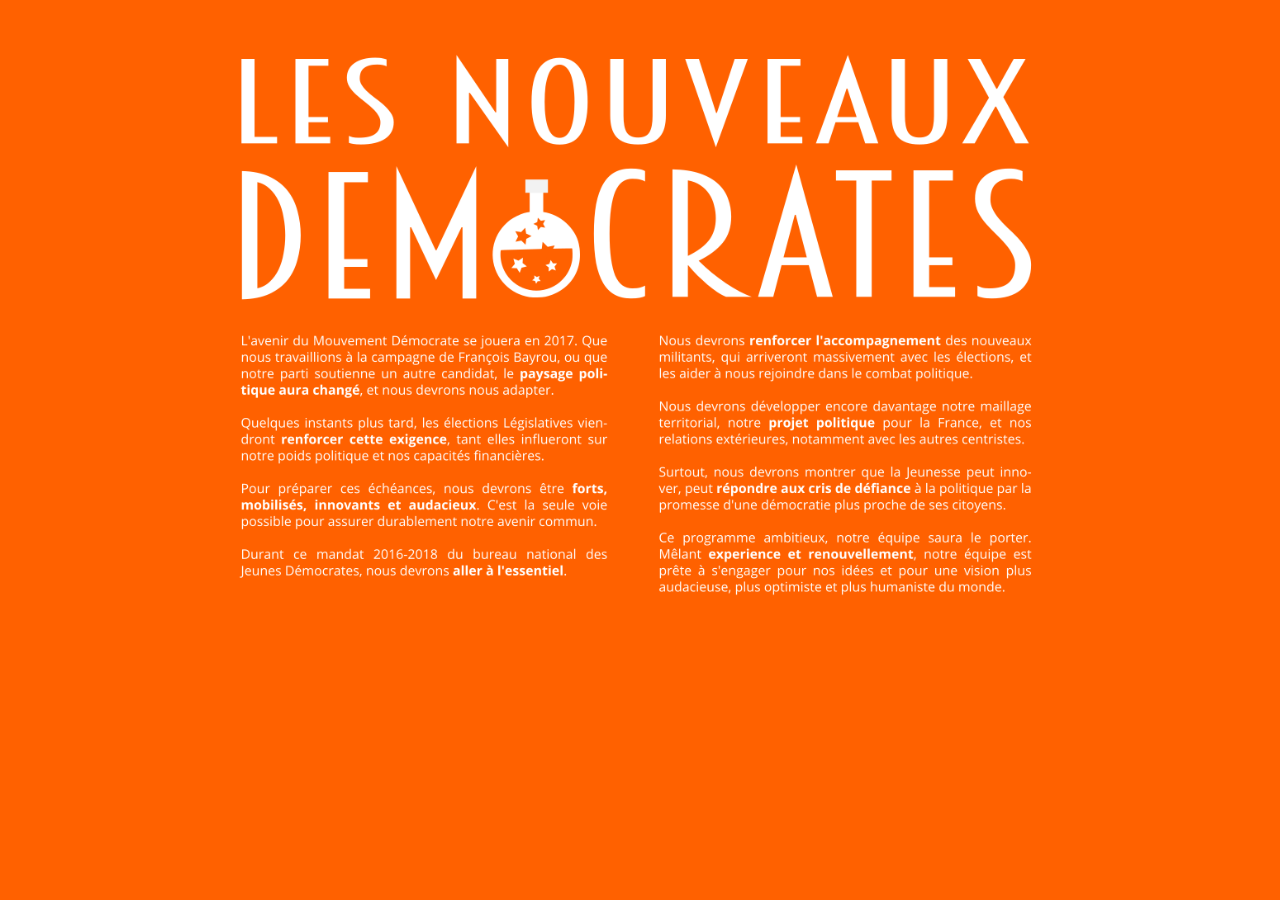
<file: profession-de-foi/index.html>
<!DOCTYPE html>
<html lang="en">

<head>

	<meta charset="utf-8">
	<meta http-equiv="refresh" content="0; URL='[LND]-profession-de-foi.pdf'" />

	<meta property="og:title" content="Profession de Foi - Les Nouveaux Démocrates">
	<meta property="og:site_name" content="Les Nouveaux Démocrates">
	<meta property="og:description" content="L'avenir du MoDem se jouera en 2017. Que nous travaillons à la campagne de François Bayrou, ou que notre parti soutienne un autre candidat, le paysage politique aura changé, et nous devrons nous adapter.">
	<meta property="og:image" content="http://nouveaux-democrates.fr/profession-de-foi/couverture.png" />

	<meta name="twitter:title" content="Profession de Foi - Les Nouveaux Démocrates" />
	<meta name="twitter:description" content="L'avenir du MoDem se jouera en 2017. Que nous travaillons à la campagne de François Bayrou, ou que notre parti soutienne un autre candidat, le paysage politique aura changé, et nous devrons nous adapter." />
	<meta name="twitter:image" content="http://nouveaux-democrates.fr/profession-de-foi/couverture.png" />

	<title>Profession de Foi - Les Nouveaux Démocrates</title>

	<link rel="shortcut icon" href="../favicon.png" type="image/x-icon" />

</head>

<body id="page-top" style="background-color: rgb(255, 97, 0);">

<h1 hidden>Profession de Foi</h1>

<a href="[LND]-profession-de-foi.pdf" style="display:block; text-align: center;"><img src="couverture.png"/></a>

</body>

<script>
//	<!-- Google Analytics -->
	(function(i,s,o,g,r,a,m){i['GoogleAnalyticsObject']=r;i[r]=i[r]||function(){
	(i[r].q=i[r].q||[]).push(arguments)},i[r].l=1*new Date();a=s.createElement(o),
	m=s.getElementsByTagName(o)[0];a.async=1;a.src=g;m.parentNode.insertBefore(a,m)
	})(window,document,'script','//www.google-analytics.com/analytics.js','ga');

	ga('create', 'UA-72225371-1', 'auto');
	ga('send', 'pageview');
</script>

</html>
</file>
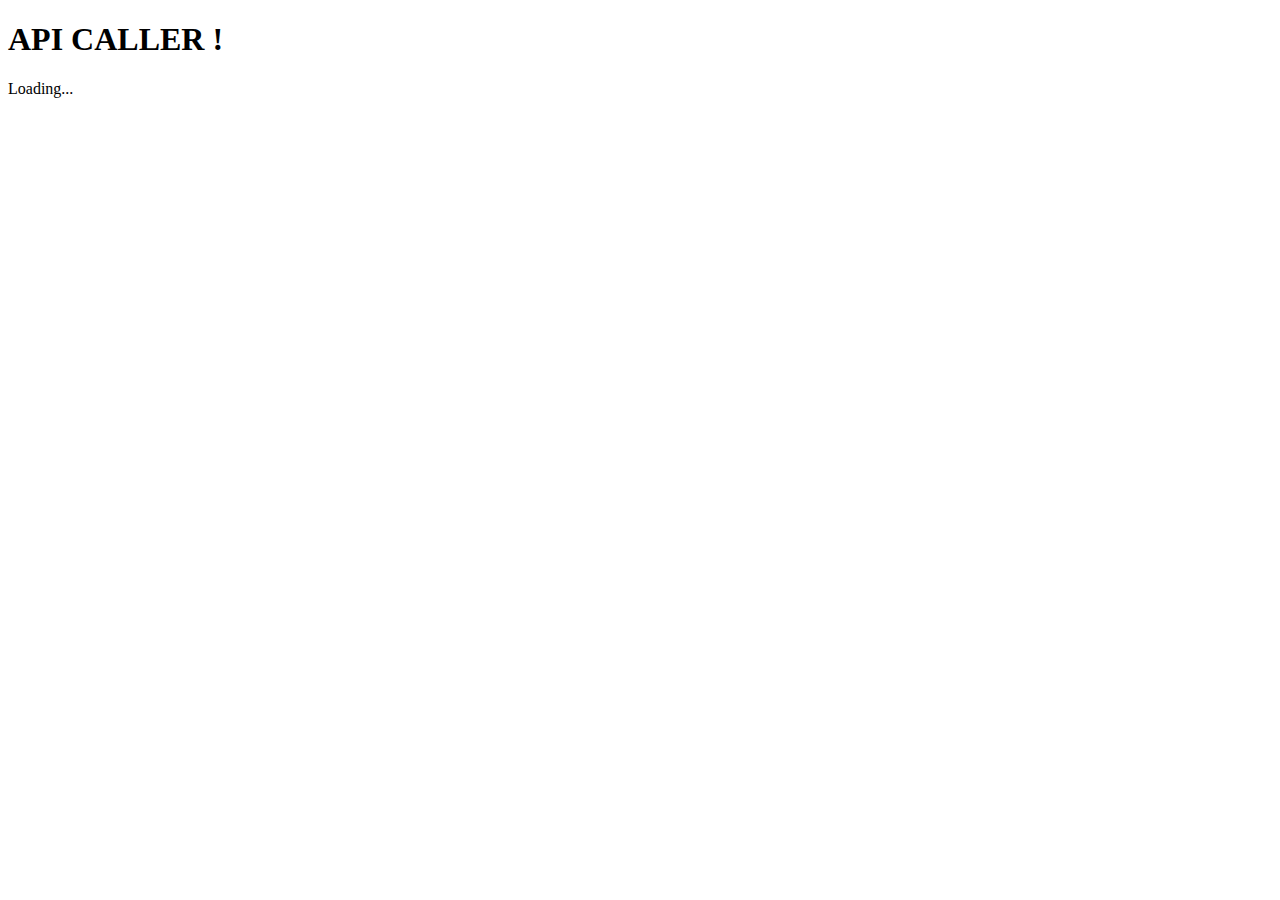
<file: API_CALLER.html>
<!DOCTYPE html> 

<html>
<head>
<meta charset="utf-8">
<title>API CALLER !</title>
</head>

<body>
<h1>API CALLER !</h1>
<div id="result">Loading...</div>
</body>


<script src="https://code.jquery.com/jquery-2.2.0.min.js"></script>

<script>

function loadPortraits() {
	// Tries to get data from the Sheets api. Otherwise, retries 200ms later.
	if (callPortraits.responseJSON === undefined) setTimeout(loadPortraits, 200)
	else buildPortraits(callPortraits.responseJSON.feed.entry) 
}

function buildPortraits(people) {
	// Builds the HTML structure around a portrait.
	$.each(people, function(i, person) {
		var nom = person.title.$t
			details = person.content.$t.replace('prénom: ', '').replace(', photo: ','|').replace(', description: ','|').replace(', citation: ','|').split('|')
			prenom = details[0]
			image = details[1]
			description = details[2]
			citation = details[3]

		$('#result').append('<div id="portrait-' + i + '"></div>')

		$('#portrait-' + i)
			.attr('data-name', prenom + ' ' + nom)
			.attr('data-description', description)
			.attr('data-image', image)
			.attr('data-quote', citation)
	
	})
	
}

var api = "https://spreadsheets.google.com/feeds/list/1cFiTd89Hbtzp_Gd0lGm8Z00ZMdI4MQY2DifmG_Fv2iM/1/public/basic?alt=json"

$( document ).ready(function() {
	callPortraits = $.ajax(api)
	loadPortraits()
})


//	



</script>

</html>
</file>
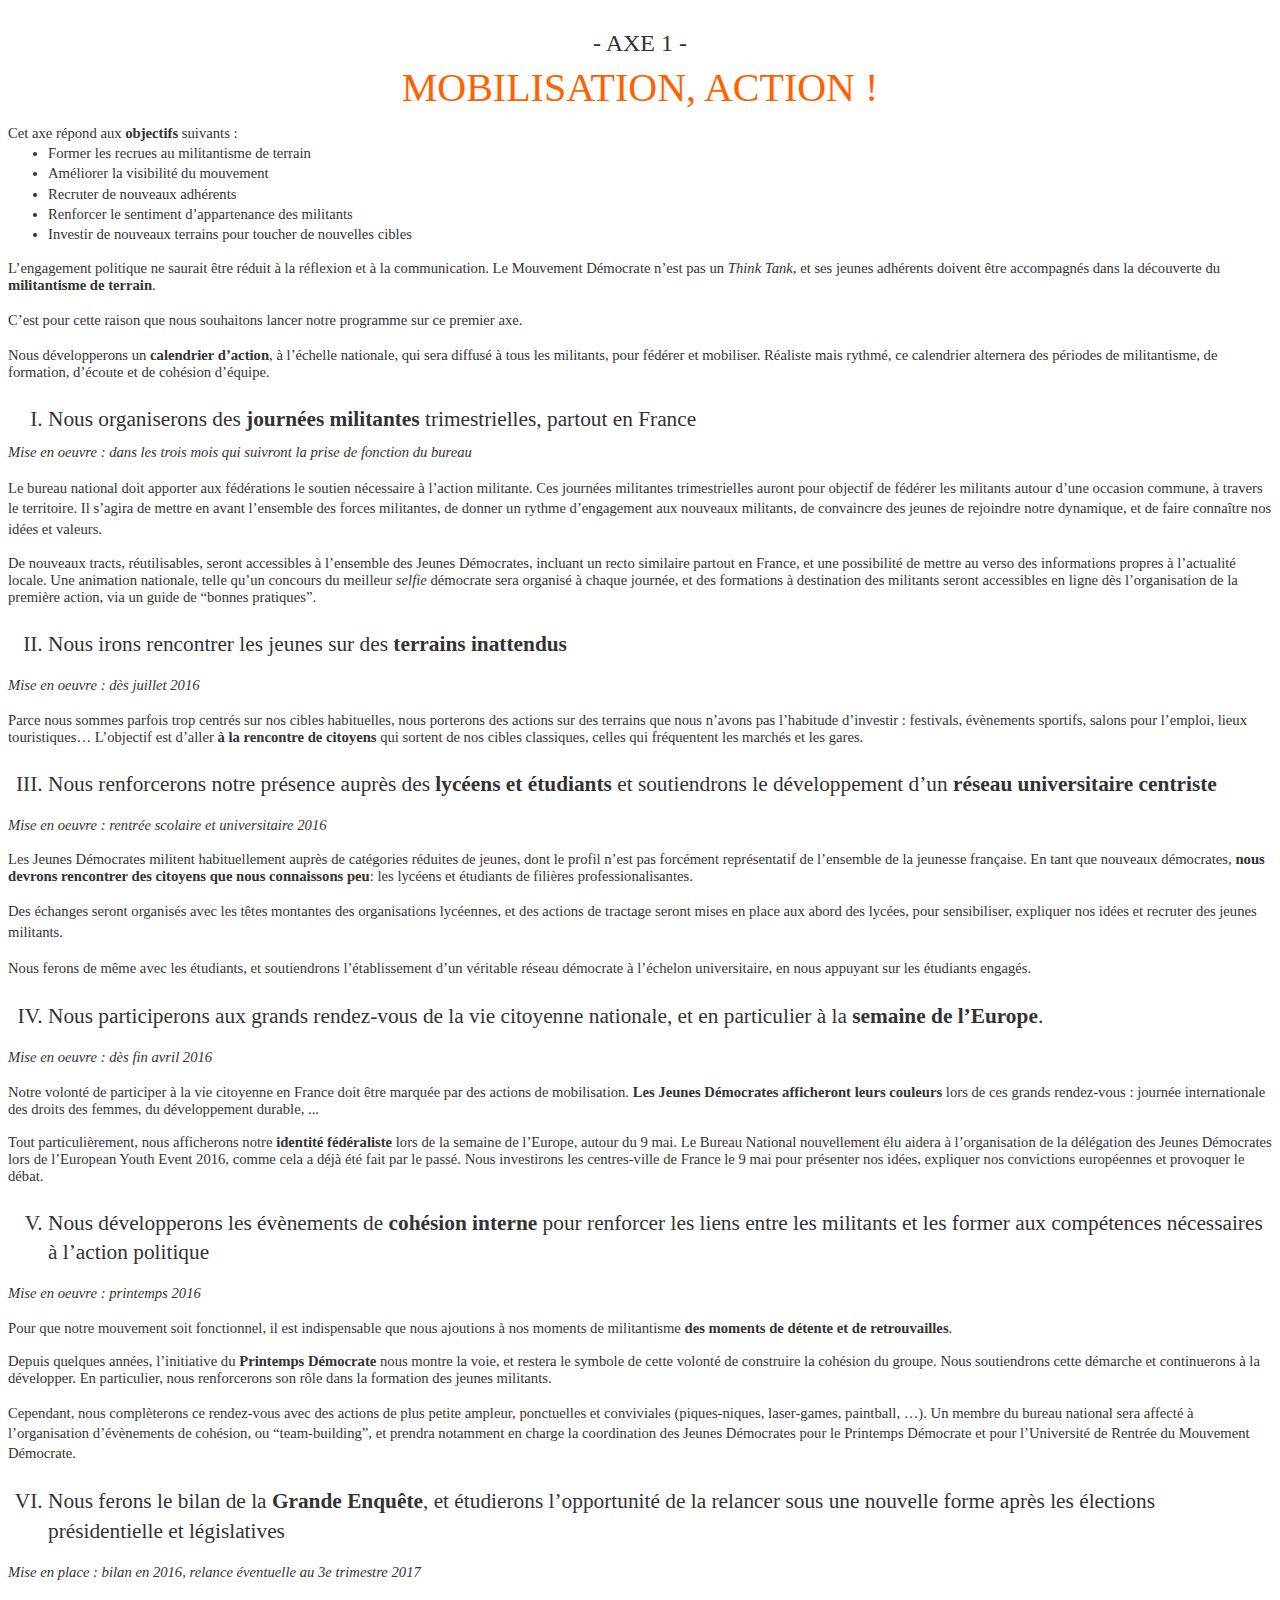
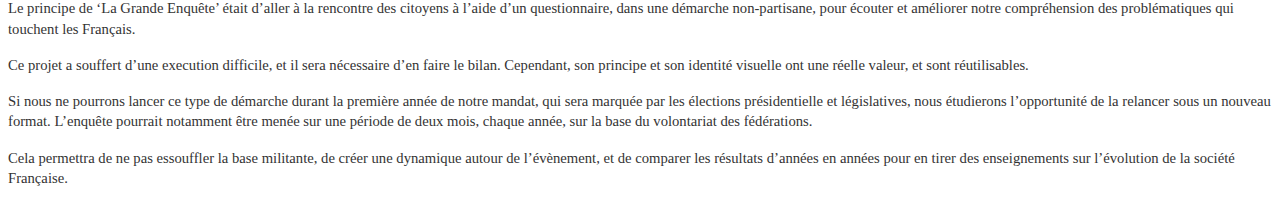
<file: Axe1MobilisationAction.html>
<html>
	<head>
		<title></title>
	</head>
	<body>
		<h1 dir="ltr" style="line-height:1.38;margin-top:20pt;margin-bottom:6pt;text-align: center;">
			<span id="docs-internal-guid-7760b33b-5fdd-c32c-e465-9e56cbcbc976"><span style="font-size: 24px; font-family: Ubuntu; color: rgb(51, 51, 51); font-weight: 400; vertical-align: baseline; white-space: pre-wrap;">- AXE 1 -</span><br class="kix-line-break" />
			<span style="font-size: 40px; font-family: Ubuntu; color: rgb(255, 97, 0); font-weight: 400; vertical-align: baseline; white-space: pre-wrap;">MOBILISATION, ACTION !</span></span></h1>
		<p dir="ltr" style="line-height:1.38;margin-top:0pt;margin-bottom:0pt;">
			<span id="docs-internal-guid-7760b33b-5fdd-c32c-e465-9e56cbcbc976"><span style="font-size: 14.6667px; font-family: 'Open Sans'; color: rgb(51, 51, 51); vertical-align: baseline; white-space: pre-wrap;">Cet axe r&eacute;pond aux </span><span style="font-size: 14.6667px; font-family: 'Open Sans'; color: rgb(51, 51, 51); font-weight: 700; vertical-align: baseline; white-space: pre-wrap;">objectifs </span><span style="font-size: 14.6667px; font-family: 'Open Sans'; color: rgb(51, 51, 51); vertical-align: baseline; white-space: pre-wrap;">suivants :</span></span></p>
		<ul style="margin-top:0pt;margin-bottom:0pt;">
			<li dir="ltr" style="list-style-type: disc; font-size: 14.6667px; font-family: 'Open Sans'; color: rgb(51, 51, 51); vertical-align: baseline;">
				<p dir="ltr" style="line-height:1.38;margin-top:0pt;margin-bottom:0pt;">
					<span id="docs-internal-guid-7760b33b-5fdd-c32c-e465-9e56cbcbc976"><span style="font-size: 14.6667px; vertical-align: baseline; white-space: pre-wrap;">Former les recrues au militantisme de terrain</span></span></p>
			</li>
			<li dir="ltr" style="list-style-type: disc; font-size: 14.6667px; font-family: 'Open Sans'; color: rgb(51, 51, 51); vertical-align: baseline;">
				<p dir="ltr" style="line-height:1.38;margin-top:0pt;margin-bottom:0pt;">
					<span id="docs-internal-guid-7760b33b-5fdd-c32c-e465-9e56cbcbc976"><span style="font-size: 14.6667px; vertical-align: baseline; white-space: pre-wrap;">Am&eacute;liorer la visibilit&eacute; du mouvement</span></span></p>
			</li>
			<li dir="ltr" style="list-style-type: disc; font-size: 14.6667px; font-family: 'Open Sans'; color: rgb(51, 51, 51); vertical-align: baseline;">
				<p dir="ltr" style="line-height:1.38;margin-top:0pt;margin-bottom:0pt;">
					<span id="docs-internal-guid-7760b33b-5fdd-c32c-e465-9e56cbcbc976"><span style="font-size: 14.6667px; vertical-align: baseline; white-space: pre-wrap;">Recruter de nouveaux adh&eacute;rents</span></span></p>
			</li>
			<li dir="ltr" style="list-style-type: disc; font-size: 14.6667px; font-family: 'Open Sans'; color: rgb(51, 51, 51); vertical-align: baseline;">
				<p dir="ltr" style="line-height:1.38;margin-top:0pt;margin-bottom:0pt;">
					<span id="docs-internal-guid-7760b33b-5fdd-c32c-e465-9e56cbcbc976"><span style="font-size: 14.6667px; vertical-align: baseline; white-space: pre-wrap;">Renforcer le sentiment d&rsquo;appartenance des militants</span></span></p>
			</li>
			<li dir="ltr" style="list-style-type: disc; font-size: 14.6667px; font-family: 'Open Sans'; color: rgb(51, 51, 51); vertical-align: baseline;">
				<p dir="ltr" style="line-height:1.38;margin-top:0pt;margin-bottom:0pt;">
					<span id="docs-internal-guid-7760b33b-5fdd-c32c-e465-9e56cbcbc976"><span style="font-size: 14.6667px; vertical-align: baseline; white-space: pre-wrap;">Investir de nouveaux terrains pour toucher de nouvelles cibles</span></span></p>
			</li>
		</ul>
		<p>
			<span style="font-size: 14.6667px; font-family: 'Open Sans'; color: rgb(51, 51, 51); vertical-align: baseline; white-space: pre-wrap;">L&rsquo;engagement politique ne saurait &ecirc;tre r&eacute;duit &agrave; la r&eacute;flexion et &agrave; la communication. Le Mouvement D&eacute;mocrate n&rsquo;est pas un </span><span style="font-size: 14.6667px; font-family: 'Open Sans'; color: rgb(51, 51, 51); font-style: italic; vertical-align: baseline; white-space: pre-wrap;">Think Tank</span><span style="font-size: 14.6667px; font-family: 'Open Sans'; color: rgb(51, 51, 51); vertical-align: baseline; white-space: pre-wrap;">, et ses jeunes adh&eacute;rents doivent &ecirc;tre accompagn&eacute;s dans la d&eacute;couverte du </span><span style="font-size: 14.6667px; font-family: 'Open Sans'; color: rgb(51, 51, 51); font-weight: 700; vertical-align: baseline; white-space: pre-wrap;">militantisme de terrain</span><span style="font-size: 14.6667px; font-family: 'Open Sans'; color: rgb(51, 51, 51); vertical-align: baseline; white-space: pre-wrap;">.</span></p>
		<p>
			<span style="color: rgb(51, 51, 51); font-family: 'Open Sans'; font-size: 14.6667px; white-space: pre-wrap; line-height: 1.38;">C&rsquo;est pour cette raison que nous souhaitons lancer notre programme sur ce premier axe.</span></p>
		<p>
			<span style="font-size: 14.6667px; font-family: 'Open Sans'; color: rgb(51, 51, 51); vertical-align: baseline; white-space: pre-wrap;">Nous d&eacute;velopperons un </span><span style="font-size: 14.6667px; font-family: 'Open Sans'; color: rgb(51, 51, 51); font-weight: 700; vertical-align: baseline; white-space: pre-wrap;">calendrier d&rsquo;action</span><span style="font-size: 14.6667px; font-family: 'Open Sans'; color: rgb(51, 51, 51); vertical-align: baseline; white-space: pre-wrap;">, &agrave; l&rsquo;&eacute;chelle nationale, qui sera diffus&eacute; &agrave; tous les militants, pour f&eacute;d&eacute;rer et mobiliser. R&eacute;aliste mais rythm&eacute;, ce calendrier alternera des p&eacute;riodes de militantisme, de formation, d&rsquo;&eacute;coute et de coh&eacute;sion d&rsquo;&eacute;quipe.</span></p>
		<ol style="margin-top:0pt;margin-bottom:0pt;">
			<li dir="ltr" style="list-style-type: upper-roman; font-size: 21.3333px; font-family: 'Open Sans'; color: rgb(51, 51, 51); vertical-align: baseline;">
				<h2 dir="ltr" style="line-height:1.38;margin-top:18pt;margin-bottom:6pt;">
					<span id="docs-internal-guid-7760b33b-5fdd-c32c-e465-9e56cbcbc976"><span style="font-size: 21.3333px; font-weight: 400; vertical-align: baseline; white-space: pre-wrap;">Nous organiserons des </span><span style="font-size: 21.3333px; vertical-align: baseline; white-space: pre-wrap;">journ&eacute;es militantes </span><span style="font-size: 21.3333px; font-weight: 400; vertical-align: baseline; white-space: pre-wrap;">trimestrielles, partout en France</span></span></h2>
			</li>
		</ol>
		<p dir="ltr" style="line-height:1.38;margin-top:0pt;margin-bottom:0pt;">
			<span id="docs-internal-guid-7760b33b-5fdd-c32c-e465-9e56cbcbc976"><span style="font-size: 14.6667px; font-family: 'Open Sans'; color: rgb(51, 51, 51); font-style: italic; vertical-align: baseline; white-space: pre-wrap;">Mise en oeuvre : dans les trois mois qui suivront la prise de fonction du bureau</span></span></p>
		<p>
			<span style="color: rgb(51, 51, 51); font-family: 'Open Sans'; font-size: 14.6667px; white-space: pre-wrap; line-height: 1.38;">Le bureau national doit apporter aux f&eacute;d&eacute;rations le soutien n&eacute;cessaire &agrave; l&rsquo;action militante. Ces journ&eacute;es militantes trimestrielles auront pour objectif de f&eacute;d&eacute;rer les militants autour d&rsquo;une occasion commune, &agrave; travers le territoire. Il s&rsquo;agira de mettre en avant l&rsquo;ensemble des forces militantes, de donner un rythme d&rsquo;engagement aux nouveaux militants, de convaincre des jeunes de rejoindre notre dynamique, et de faire conna&icirc;tre nos id&eacute;es et valeurs.</span></p>
		<p>
			<span style="font-size: 14.6667px; font-family: 'Open Sans'; color: rgb(51, 51, 51); vertical-align: baseline; white-space: pre-wrap;">De nouveaux tracts, r&eacute;utilisables, seront accessibles &agrave; l&rsquo;ensemble des Jeunes D&eacute;mocrates, incluant un recto similaire partout en France, et une possibilit&eacute; de mettre au verso des informations propres &agrave; l&rsquo;actualit&eacute; locale. Une animation nationale, telle qu&rsquo;un concours du meilleur </span><span style="font-size: 14.6667px; font-family: 'Open Sans'; color: rgb(51, 51, 51); font-style: italic; vertical-align: baseline; white-space: pre-wrap;">selfie</span><span style="font-size: 14.6667px; font-family: 'Open Sans'; color: rgb(51, 51, 51); vertical-align: baseline; white-space: pre-wrap;"> d&eacute;mocrate sera organis&eacute; &agrave; chaque journ&eacute;e, et des formations &agrave; destination des militants seront accessibles en ligne d&egrave;s l&rsquo;organisation de la premi&egrave;re action, via un guide de &ldquo;bonnes pratiques&rdquo;. </span></p>
		<ol start="2" style="margin-top:0pt;margin-bottom:0pt;">
			<li dir="ltr" style="list-style-type: upper-roman; font-size: 21.3333px; font-family: 'Open Sans'; color: rgb(51, 51, 51); vertical-align: baseline;">
				<h2 dir="ltr" style="line-height:1.38;margin-top:18pt;margin-bottom:6pt;">
					<span id="docs-internal-guid-7760b33b-5fdd-c32c-e465-9e56cbcbc976"><span style="font-size: 21.3333px; font-weight: 400; vertical-align: baseline; white-space: pre-wrap;">Nous irons rencontrer les jeunes sur des </span><span style="font-size: 21.3333px; vertical-align: baseline; white-space: pre-wrap;">terrains inattendus</span></span></h2>
			</li>
		</ol>
		<p>
			<span style="color: rgb(51, 51, 51); font-family: 'Open Sans'; font-size: 14.6667px; font-style: italic; white-space: pre-wrap; line-height: 1.38;">Mise en oeuvre : d&egrave;s juillet 2016</span></p>
		<p>
			<span style="font-size: 14.6667px; font-family: 'Open Sans'; color: rgb(51, 51, 51); vertical-align: baseline; white-space: pre-wrap;">Parce nous sommes parfois trop centr&eacute;s sur nos cibles habituelles, nous porterons des actions sur des terrains que nous n&rsquo;avons pas l&rsquo;habitude d&rsquo;investir : festivals, &eacute;v&egrave;nements sportifs, salons pour l&rsquo;emploi, lieux touristiques&hellip; L&rsquo;objectif est d&rsquo;aller </span><span style="font-size: 14.6667px; font-family: 'Open Sans'; color: rgb(51, 51, 51); font-weight: 700; vertical-align: baseline; white-space: pre-wrap;">&agrave; la rencontre de citoyens</span><span style="font-size: 14.6667px; font-family: 'Open Sans'; color: rgb(51, 51, 51); vertical-align: baseline; white-space: pre-wrap;"> qui sortent de nos cibles classiques, celles qui fr&eacute;quentent les march&eacute;s et les gares.</span></p>
		<ol start="3" style="margin-top:0pt;margin-bottom:0pt;">
			<li dir="ltr" style="list-style-type: upper-roman; font-size: 21.3333px; font-family: 'Open Sans'; color: rgb(51, 51, 51); vertical-align: baseline;">
				<h2 dir="ltr" style="line-height:1.38;margin-top:18pt;margin-bottom:6pt;">
					<span id="docs-internal-guid-7760b33b-5fdd-c32c-e465-9e56cbcbc976"><span style="font-size: 21.3333px; font-weight: 400; vertical-align: baseline; white-space: pre-wrap;">Nous renforcerons notre pr&eacute;sence aupr&egrave;s des </span><span style="font-size: 21.3333px; vertical-align: baseline; white-space: pre-wrap;">lyc&eacute;ens et &eacute;tudiants</span><span style="font-size: 21.3333px; font-weight: 400; vertical-align: baseline; white-space: pre-wrap;"> et soutiendrons le d&eacute;veloppement d&rsquo;un </span><span style="font-size: 21.3333px; vertical-align: baseline; white-space: pre-wrap;">r&eacute;seau universitaire centriste</span><span style="font-size: 21.3333px; font-weight: 400; vertical-align: baseline; white-space: pre-wrap;"> &nbsp;</span></span></h2>
			</li>
		</ol>
		<p>
			<span style="color: rgb(51, 51, 51); font-family: 'Open Sans'; font-size: 14.6667px; font-style: italic; white-space: pre-wrap; line-height: 1.38;">Mise en oeuvre : rentr&eacute;e scolaire et universitaire 2016</span></p>
		<p>
			<span style="font-size: 14.6667px; font-family: 'Open Sans'; color: rgb(51, 51, 51); vertical-align: baseline; white-space: pre-wrap;">Les Jeunes D&eacute;mocrates militent habituellement aupr&egrave;s de cat&eacute;gories r&eacute;duites de jeunes, dont le profil n&rsquo;est pas forc&eacute;ment repr&eacute;sentatif de l&rsquo;ensemble de la jeunesse fran&ccedil;aise. En tant que nouveaux d&eacute;mocrates, </span><span style="font-size: 14.6667px; font-family: 'Open Sans'; color: rgb(51, 51, 51); font-weight: 700; vertical-align: baseline; white-space: pre-wrap;">nous devrons rencontrer des citoyens que nous connaissons peu</span><span style="font-size: 14.6667px; font-family: 'Open Sans'; color: rgb(51, 51, 51); vertical-align: baseline; white-space: pre-wrap;">: les lyc&eacute;ens et &eacute;tudiants de fili&egrave;res professionalisantes.</span></p>
		<p>
			<span style="color: rgb(51, 51, 51); font-family: 'Open Sans'; font-size: 14.6667px; white-space: pre-wrap; line-height: 1.38;">Des &eacute;changes seront organis&eacute;s avec les t&ecirc;tes montantes des organisations lyc&eacute;ennes, et des actions de tractage seront mises en place aux abord des lyc&eacute;es, pour sensibiliser, expliquer nos id&eacute;es et recruter des jeunes militants.</span></p>
		<p>
			<span style="color: rgb(51, 51, 51); font-family: 'Open Sans'; font-size: 14.6667px; white-space: pre-wrap; line-height: 1.38;">Nous ferons de m&ecirc;me avec les &eacute;tudiants, et soutiendrons l&rsquo;&eacute;tablissement d&rsquo;un v&eacute;ritable r&eacute;seau d&eacute;mocrate &agrave; l&rsquo;&eacute;chelon universitaire, en nous appuyant sur les &eacute;tudiants engag&eacute;s.</span></p>
		<ol start="4" style="margin-top:0pt;margin-bottom:0pt;">
			<li dir="ltr" style="list-style-type: upper-roman; font-size: 21.3333px; font-family: 'Open Sans'; color: rgb(51, 51, 51); vertical-align: baseline;">
				<h2 dir="ltr" style="line-height:1.38;margin-top:18pt;margin-bottom:6pt;">
					<span id="docs-internal-guid-7760b33b-5fdd-c32c-e465-9e56cbcbc976"><span style="font-size: 21.3333px; font-weight: 400; vertical-align: baseline; white-space: pre-wrap;">Nous participerons aux grands rendez-vous de la vie citoyenne nationale, et en particulier &agrave; la </span><span style="font-size: 21.3333px; vertical-align: baseline; white-space: pre-wrap;">semaine de l&rsquo;Europe</span><span style="font-size: 21.3333px; font-weight: 400; vertical-align: baseline; white-space: pre-wrap;">.</span></span></h2>
			</li>
		</ol>
		<p>
			<span style="color: rgb(51, 51, 51); font-family: 'Open Sans'; font-size: 14.6667px; font-style: italic; white-space: pre-wrap; line-height: 1.38;">Mise en oeuvre : d&egrave;s fin avril 2016</span></p>
		<p>
			<span style="font-size: 14.6667px; font-family: 'Open Sans'; color: rgb(51, 51, 51); vertical-align: baseline; white-space: pre-wrap;">Notre volont&eacute; de participer &agrave; la vie citoyenne en France doit &ecirc;tre marqu&eacute;e par des actions de mobilisation. </span><span style="font-size: 14.6667px; font-family: 'Open Sans'; color: rgb(51, 51, 51); font-weight: 700; vertical-align: baseline; white-space: pre-wrap;">Les Jeunes D&eacute;mocrates afficheront leurs couleurs</span><span style="font-size: 14.6667px; font-family: 'Open Sans'; color: rgb(51, 51, 51); vertical-align: baseline; white-space: pre-wrap;"> lors de ces grands rendez-vous : journ&eacute;e internationale des droits des femmes, du d&eacute;veloppement durable, ...</span></p>
		<p>
			<span style="font-size: 14.6667px; font-family: 'Open Sans'; color: rgb(51, 51, 51); vertical-align: baseline; white-space: pre-wrap;">Tout particuli&egrave;rement, nous afficherons notre</span><span style="font-size: 14.6667px; font-family: 'Open Sans'; color: rgb(51, 51, 51); font-weight: 700; vertical-align: baseline; white-space: pre-wrap;"> identit&eacute; f&eacute;d&eacute;raliste </span><span style="font-size: 14.6667px; font-family: 'Open Sans'; color: rgb(51, 51, 51); vertical-align: baseline; white-space: pre-wrap;">lors de la semaine de l&rsquo;Europe, autour du 9 mai. Le Bureau National nouvellement &eacute;lu aidera &agrave; l&rsquo;organisation de la d&eacute;l&eacute;gation des Jeunes D&eacute;mocrates lors de l&rsquo;European Youth Event 2016, comme cela a d&eacute;j&agrave; &eacute;t&eacute; fait par le pass&eacute;. Nous investirons les centres-ville de France le 9 mai pour pr&eacute;senter nos id&eacute;es, expliquer nos convictions europ&eacute;ennes et provoquer le d&eacute;bat.</span></p>
		<ol start="5" style="margin-top:0pt;margin-bottom:0pt;">
			<li dir="ltr" style="list-style-type: upper-roman; font-size: 21.3333px; font-family: 'Open Sans'; color: rgb(51, 51, 51); vertical-align: baseline;">
				<h2 dir="ltr" style="line-height:1.38;margin-top:18pt;margin-bottom:6pt;">
					<span id="docs-internal-guid-7760b33b-5fdd-c32c-e465-9e56cbcbc976"><span style="font-size: 21.3333px; font-weight: 400; vertical-align: baseline; white-space: pre-wrap;">Nous d&eacute;velopperons les &eacute;v&egrave;nements de </span><span style="font-size: 21.3333px; vertical-align: baseline; white-space: pre-wrap;">coh&eacute;sion interne </span><span style="font-size: 21.3333px; font-weight: 400; vertical-align: baseline; white-space: pre-wrap;">pour renforcer les liens entre les militants et les former aux comp&eacute;tences n&eacute;cessaires &agrave; l&rsquo;action politique</span></span></h2>
			</li>
		</ol>
		<p>
			<span style="color: rgb(51, 51, 51); font-family: 'Open Sans'; font-size: 14.6667px; font-style: italic; white-space: pre-wrap; line-height: 1.38;">Mise en oeuvre : printemps 2016</span></p>
		<p>
			<span style="font-size: 14.6667px; font-family: 'Open Sans'; color: rgb(51, 51, 51); vertical-align: baseline; white-space: pre-wrap;">Pour que notre mouvement soit fonctionnel, il est indispensable que nous ajoutions &agrave; nos moments de militantisme </span><span style="font-size: 14.6667px; font-family: 'Open Sans'; color: rgb(51, 51, 51); font-weight: 700; vertical-align: baseline; white-space: pre-wrap;">des moments de d&eacute;tente et de retrouvailles</span><span style="font-size: 14.6667px; font-family: 'Open Sans'; color: rgb(51, 51, 51); vertical-align: baseline; white-space: pre-wrap;">. </span></p>
		<p>
			<span style="font-size: 14.6667px; font-family: 'Open Sans'; color: rgb(51, 51, 51); vertical-align: baseline; white-space: pre-wrap;">Depuis quelques ann&eacute;es, l&rsquo;initiative du </span><span style="font-size: 14.6667px; font-family: 'Open Sans'; color: rgb(51, 51, 51); font-weight: 700; vertical-align: baseline; white-space: pre-wrap;">Printemps D&eacute;mocrate </span><span style="font-size: 14.6667px; font-family: 'Open Sans'; color: rgb(51, 51, 51); vertical-align: baseline; white-space: pre-wrap;">nous montre la voie, et restera le symbole de cette volont&eacute; de construire la coh&eacute;sion du groupe. Nous soutiendrons cette d&eacute;marche et continuerons &agrave; la d&eacute;velopper. En particulier, nous renforcerons son r&ocirc;le dans la formation des jeunes militants.</span></p>
		<p>
			<span style="color: rgb(51, 51, 51); font-family: 'Open Sans'; font-size: 14.6667px; white-space: pre-wrap; line-height: 1.38;">Cependant, nous compl&egrave;terons ce rendez-vous avec des actions de plus petite ampleur, ponctuelles et conviviales (piques-niques, laser-games, paintball, &hellip;). Un membre du bureau national sera affect&eacute; &agrave; l&rsquo;organisation d&rsquo;&eacute;v&egrave;nements de coh&eacute;sion, ou &ldquo;team-building&rdquo;, et prendra notamment en charge la coordination des Jeunes D&eacute;mocrates pour le Printemps D&eacute;mocrate et pour l&rsquo;Universit&eacute; de Rentr&eacute;e du Mouvement D&eacute;mocrate.</span></p>
		<ol start="6" style="margin-top:0pt;margin-bottom:0pt;">
			<li dir="ltr" style="list-style-type: upper-roman; font-size: 21.3333px; font-family: 'Open Sans'; color: rgb(51, 51, 51); vertical-align: baseline;">
				<h2 dir="ltr" style="line-height:1.38;margin-top:18pt;margin-bottom:6pt;">
					<span id="docs-internal-guid-7760b33b-5fdd-c32c-e465-9e56cbcbc976"><span style="font-size: 21.3333px; font-weight: 400; vertical-align: baseline; white-space: pre-wrap;">Nous ferons le bilan de la </span><span style="font-size: 21.3333px; vertical-align: baseline; white-space: pre-wrap;">Grande Enqu&ecirc;te</span><span style="font-size: 21.3333px; font-weight: 400; vertical-align: baseline; white-space: pre-wrap;">, et &eacute;tudierons l&rsquo;opportunit&eacute; de la relancer sous une nouvelle forme apr&egrave;s les &eacute;lections pr&eacute;sidentielle et l&eacute;gislatives</span></span></h2>
			</li>
		</ol>
		<p>
			<span style="color: rgb(51, 51, 51); font-family: 'Open Sans'; font-size: 14.6667px; font-style: italic; white-space: pre-wrap; line-height: 1.38;">Mise en place : bilan en 2016, relance &eacute;ventuelle au 3e trimestre 2017</span></p>
		<p>
			<span style="color: rgb(51, 51, 51); font-family: 'Open Sans'; font-size: 14.6667px; white-space: pre-wrap; line-height: 1.38;">Le principe de &lsquo;La Grande Enqu&ecirc;te&rsquo; &eacute;tait d&rsquo;aller &agrave; la rencontre des citoyens &agrave; l&rsquo;aide d&rsquo;un questionnaire, dans une d&eacute;marche non-partisane, pour &eacute;couter et am&eacute;liorer notre compr&eacute;hension des probl&eacute;matiques qui touchent les Fran&ccedil;ais.</span></p>
		<p>
			<span style="color: rgb(51, 51, 51); font-family: 'Open Sans'; font-size: 14.6667px; white-space: pre-wrap; line-height: 1.38;">Ce projet a souffert d&rsquo;une execution difficile, et il sera n&eacute;cessaire d&rsquo;en faire le bilan. Cependant, son principe et son identit&eacute; visuelle ont une r&eacute;elle valeur, et sont r&eacute;utilisables.</span></p>
		<p>
			<span style="color: rgb(51, 51, 51); font-family: 'Open Sans'; font-size: 14.6667px; white-space: pre-wrap; line-height: 1.38;">Si nous ne pourrons lancer ce type de d&eacute;marche durant la premi&egrave;re ann&eacute;e de notre mandat, qui sera marqu&eacute;e par les &eacute;lections pr&eacute;sidentielle et l&eacute;gislatives, nous &eacute;tudierons l&rsquo;opportunit&eacute; de la relancer sous un nouveau format. L&rsquo;enqu&ecirc;te pourrait notamment &ecirc;tre men&eacute;e sur une p&eacute;riode de deux mois, chaque ann&eacute;e, sur la base du volontariat des f&eacute;d&eacute;rations.</span></p>
		<p>
			<span style="color: rgb(51, 51, 51); font-family: 'Open Sans'; font-size: 14.6667px; white-space: pre-wrap; line-height: 1.38;">Cela permettra de ne pas essouffler la base militante, de cr&eacute;er une dynamique autour de l&rsquo;&eacute;v&egrave;nement, et de comparer les r&eacute;sultats d&rsquo;ann&eacute;es en ann&eacute;es pour en tirer des enseignements sur l&rsquo;&eacute;volution de la soci&eacute;t&eacute; Fran&ccedil;aise.</span></p>
	</body>
</html>
</file>
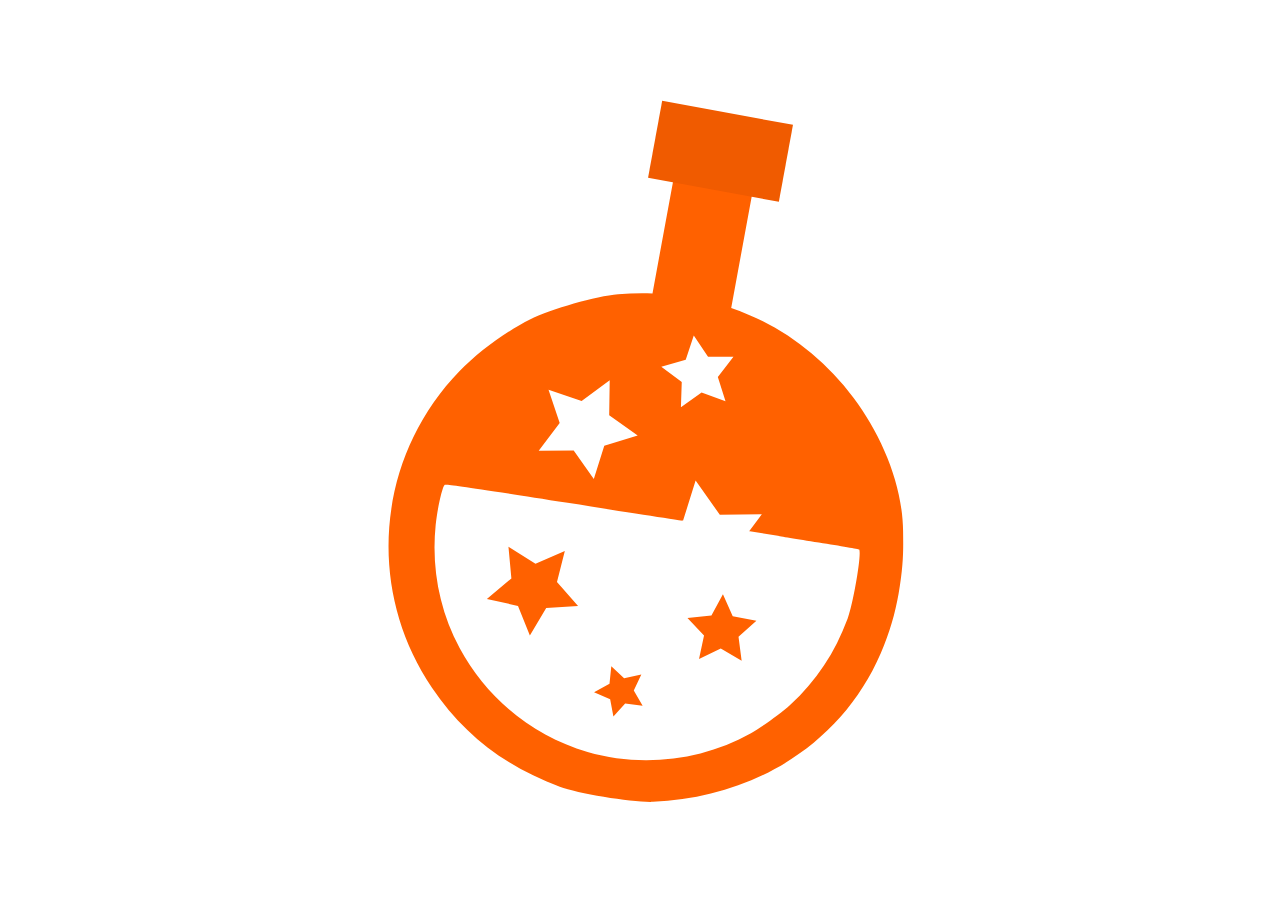
<file: vial.html>
<!DOCTYPE html>
<html lang="en">

<head>
<meta charset="utf-8">
</head>

<body>

<!-- Mais qu'est-ce que vous faites ici? En vrai, si vous aimez inspecter les sites, on cherche des devs :) -->

<div style="text-align: center;" title="Le site arrive !">
	<a href="http://twitter.com/nouveauxdem"><img style="max-width: 100vw; max-height: 100vh;" src="img/fiole.svg"/></a>
</div>
</body>

</html>
</file>
